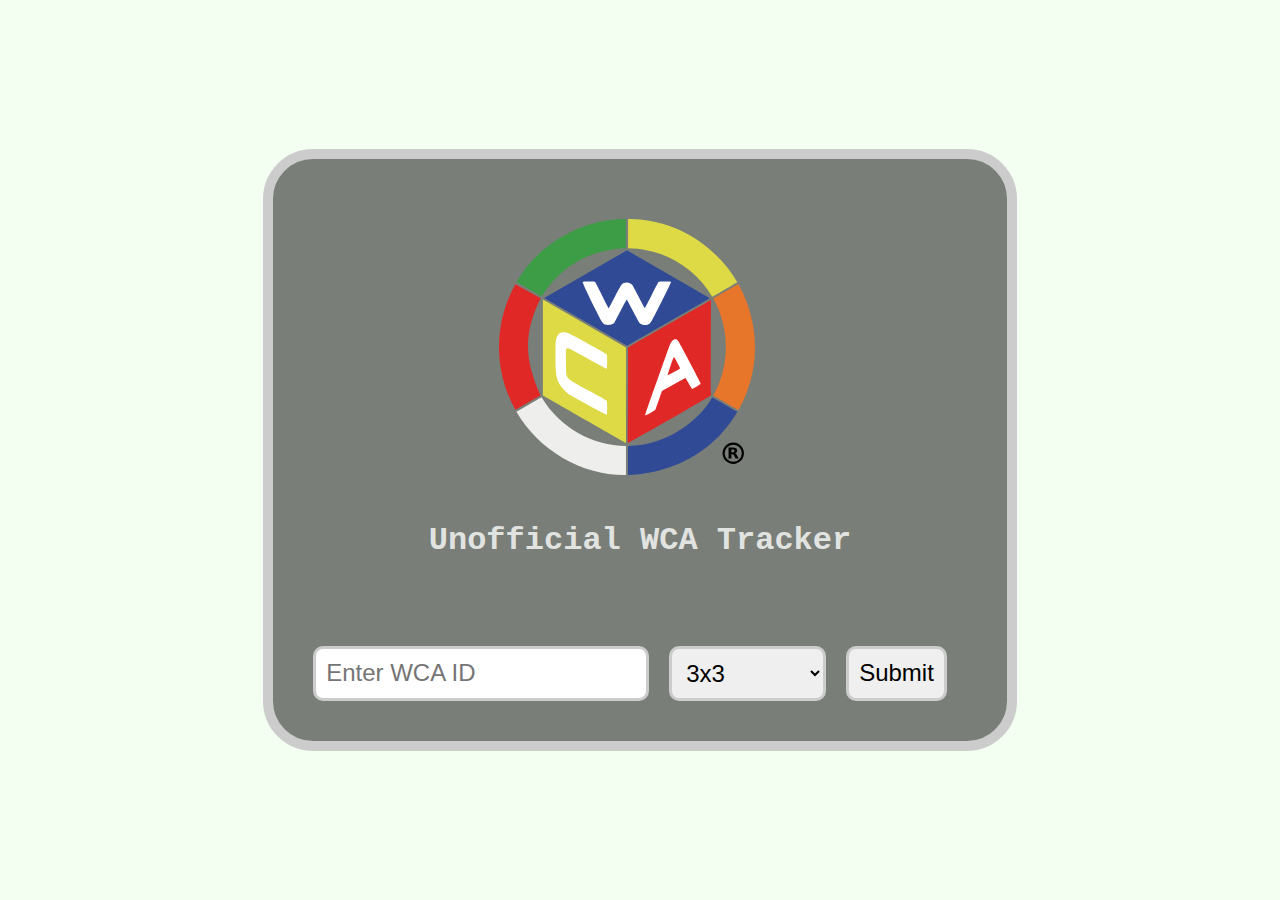
<file: index.html>
<!DOCTYPE html>
<html lang="en">
<head>
    <meta charset="UTF-8">
    <meta name="viewport" content="width=device-width, initial-scale=1.0">
    <title>WCA Tracker</title>
    <link rel="stylesheet" href="style.css">
</head>
<body>
    <div class="container">
        <div class="logo">
            <img src="WCA.svg">
            <h1>Unofficial WCA Tracker</h1>
        </div>
        <div class="content">
            <input id="wca_id" placeholder="Enter WCA ID">
            <select name="Event" id="event">
                <option value="333">3x3</option>
                <option value="222">2x2</option>
                <option value="444">4x4</option>
                <option value="555">5x5</option>
                <option value="666">6x6</option>
                <option value="777">7x7</option>
                <option value="pyram">Pyra</option>
                <option value="minx">Megaminx</option>
                <option value="skewb">Skewb</option>
                <option value="sq1">Sq-1</option>
                <option value="333bf">3BLD</option>
            </select>
            <button id="submit">Submit</button><br>
        </div>
    </div>
    <script src="index.js"></script>
</body>
</html>
</file>
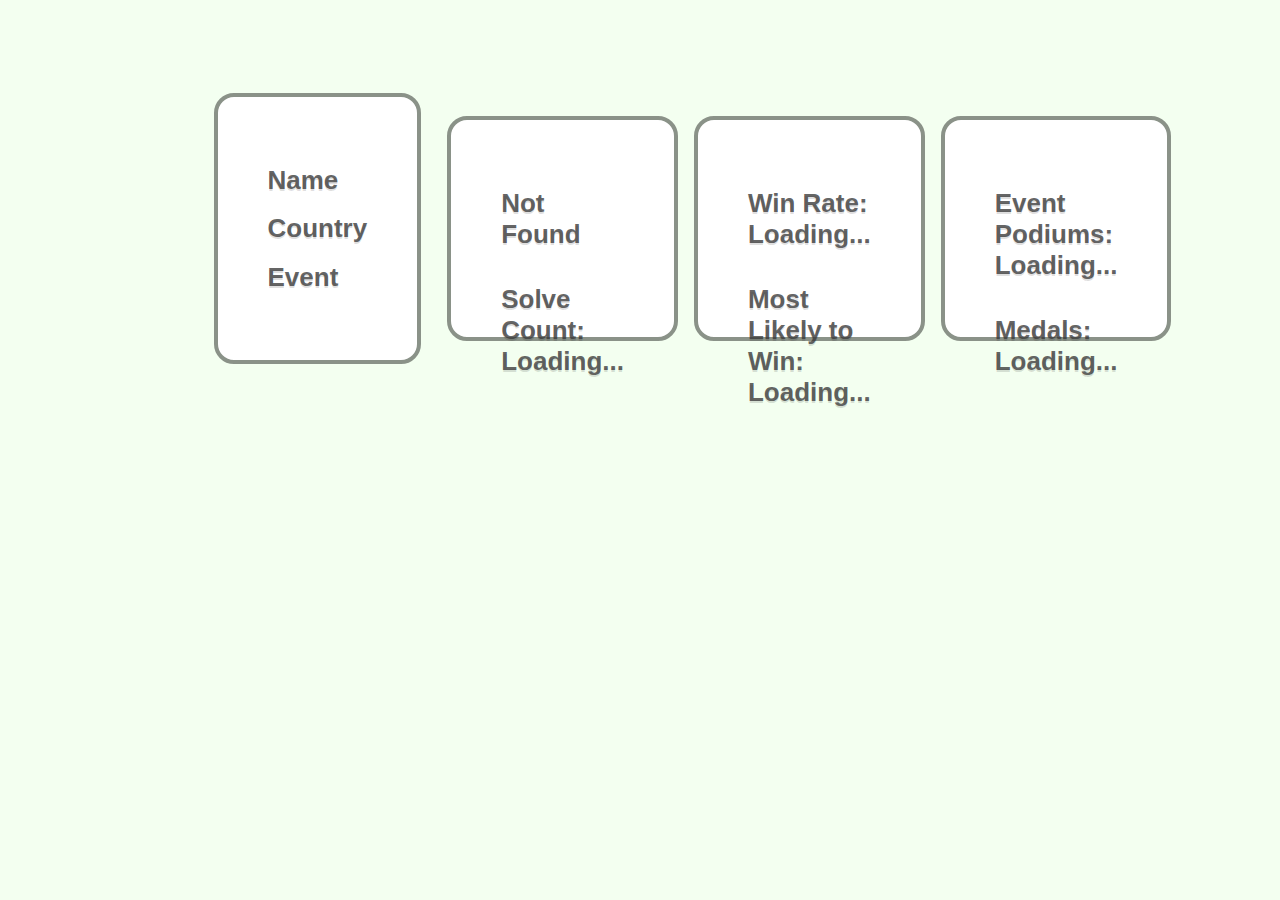
<file: results.html>
<!DOCTYPE html>
<html lang="en">
<head>
    <meta charset="UTF-8">
    <meta name="viewport" content="width=device-width, initial-scale=1.0">
    <title>Results</title>
    <link rel="stylesheet" href="results.css">
</head>
<body>
    <div class="compare">
        <h1>Compare: </h1>
        <input id="secondary" placeholder="Compare with WCA ID">
        <button id="submit">Submit</button>
    </div>
    <div class="container">
        <div class="personcontainer">
            <div class="class0">
                <h1 id="name">Name</h1>
                <h1 id="country">Country</h1>
                <h1 id="selected_event">Event</h1>
            </div>
        </div>
        <div class="class1">
            <h1 id="average">Lifetime Average: Loading...</h1>
            <h1 id="solve_count">Solve Count: Loading...</h1>
        </div>
        <div class="class2">
            <h1 id="winrate">Win Rate: Loading...</h1>
            <h1 id="mostlikely">Most Likely to Win: Loading...</h1>
        </div>
        <div class="class3">
            <h1 id="podiums">Event Podiums: Loading...</h1>
            <h1 id="medals">Medals: Loading...</h1>
        </div>
    </div>
    <div class="container2">
        <div class="personcontainer">
            <div class="class0">
                <h1 id="name2"></h1>
                <h1 id="country2"></h1>
            </div>
        </div>
        <div class="class4">
            <h1 id="average2"></h1>
            <h1 id="solve_count2"></h1>
        </div>
        <div class="class5">
            <h1 id="winrate2"></h1>
            <h1 id="mostlikely2"></h1>
        </div>
        <div class="class6">
            <h1 id="podiums2"></h1>
            <h1 id="medals2"></h1>
        </div>
    </div>
    <div>
        <canvas id="chart"></canvas>
    </div>
    <script src="results.js"></script>
</body>
</html>
</file>
<file: style.css>
body, main{
    display: flex;
    align-items: center;
    justify-content: center;
    background-color: rgb(243, 255, 240);
    height: 100vh; 
    margin: 0; 
}

img{
    margin-left: 50px;
    padding: 20px;
}

.logo{
    align-items: center;
    justify-content: center;
    font-family: 'Courier New', Courier, monospace;
    -webkit-text-fill-color: rgba(255, 255, 255, 0.8);
}

.container{
    display: flex;
    flex-direction: column;
    justify-content: center;
    align-items: center;
    padding: 40px;
    background-color: rgba(0, 0, 0, 0.5);
    border: 10px solid #ccc;
    border-radius: 50px;
}

.content{
    display: flex;
    margin-top: 10%;
    gap: 20px;
    flex-wrap: wrap;
    justify-content: center;
    width: 100%;
}

input, button, select {
    padding: 10px;
    font-size: 24px;
    border: 3px solid #ccc;
    border-radius: 10px;
    flex: 0 1 auto;
}

button:hover{
    background-color: rgb(198, 255, 183);
}
</file>
<file: results.css>
body, main{
    display: flex;
    background-color: rgb(243, 255, 240);
    font-family:'Gill Sans', 'Gill Sans MT', Calibri, 'Trebuchet MS', sans-serif;
    font-size: small;
    text-align: left;
    text-decoration: none;
    -webkit-text-fill-color: rgba(59, 59, 59, 0.8);
    text-shadow: rgba(0, 0, 0, 0.123) 0px 2px;
}

body{
    display: flex;
    flex-direction: column;
    justify-content: center;
    align-items: center;
    padding: 50px;
}
.container2{
    display: none;
}

.container{
    display: flex;
    flex-direction: row;
    margin-top: 5%;
    gap: 16px;
    justify-content: flex-start;
    width: 75%;
    height: 25vh;
}

.personcontainer{
    display: flex;
    align-items: center;
    justify-content: flex-start;
    padding: 10px;
    gap: 10px;
}

.compare{
    display: none;
    padding: 10px;
    gap: 20px;
}
input, button{
    padding: 10px;
    font-size: 16px;
    border: 3px solid #ccc;
    border-radius: 10px;
    flex: 0 1 auto;
}

.class1:hover, .class2:hover, .class3:hover, .class4:hover, .class5:hover, .class6:hover{
    -webkit-text-fill-color: rgba(59, 59, 59, 1);
    transform: scale(1.05);
    margin-left: 10px;
    margin-right: 10px;
}

.class1, .class2, .class3, .class4, .class5, .class6{
    transition: transform .2s, margin-left .2s, margin-right .2s;
}

.class0{
    background-color: white;
    padding: 50px;
    display: inline-flexbox;
    align-items: center;
    justify-content: center;
    border: 4px solid;
    border-radius: 20px;
    border-color: rgb(138, 146, 136);
}

.class1{
    background-color: white;
    padding: 50px;
    display: grid;
    align-items: center;
    justify-content: center;
    border: 4px solid;
    border-radius: 20px;
    border-color: rgb(138, 146, 136);
}

.class2{
    background-color: white;
    padding: 50px;
    display: grid;
    align-items: center;
    justify-content: center;
    border: 4px solid;
    border-radius: 20px;
    border-color: rgb(138, 146, 136);
}
.class3{
    background-color: white;
    padding: 50px;
    display: grid;
    align-items: center;
    justify-content: center;
    border: 4px solid;
    border-radius: 20px;
    border-color: rgb(138, 146, 136);
}

.class4{
    background-color: white;
    padding: 50px;
    display: grid;
    align-items: center;
    justify-content: center;
    border: 4px solid;
    border-radius: 20px;
    border-color: rgb(138, 146, 136);
}

.class5{
    background-color: white;
    padding: 50px;
    display: grid;
    align-items: center;
    justify-content: center;
    border: 4px solid;
    border-radius: 20px;
    border-color: rgb(138, 146, 136);
}
.class6{
    background-color: white;
    padding: 50px;
    display: grid;
    align-items: center;
    justify-content: center;
    border: 4px solid;
    border-radius: 20px;
    border-color: rgb(138, 146, 136);
}
</file>
